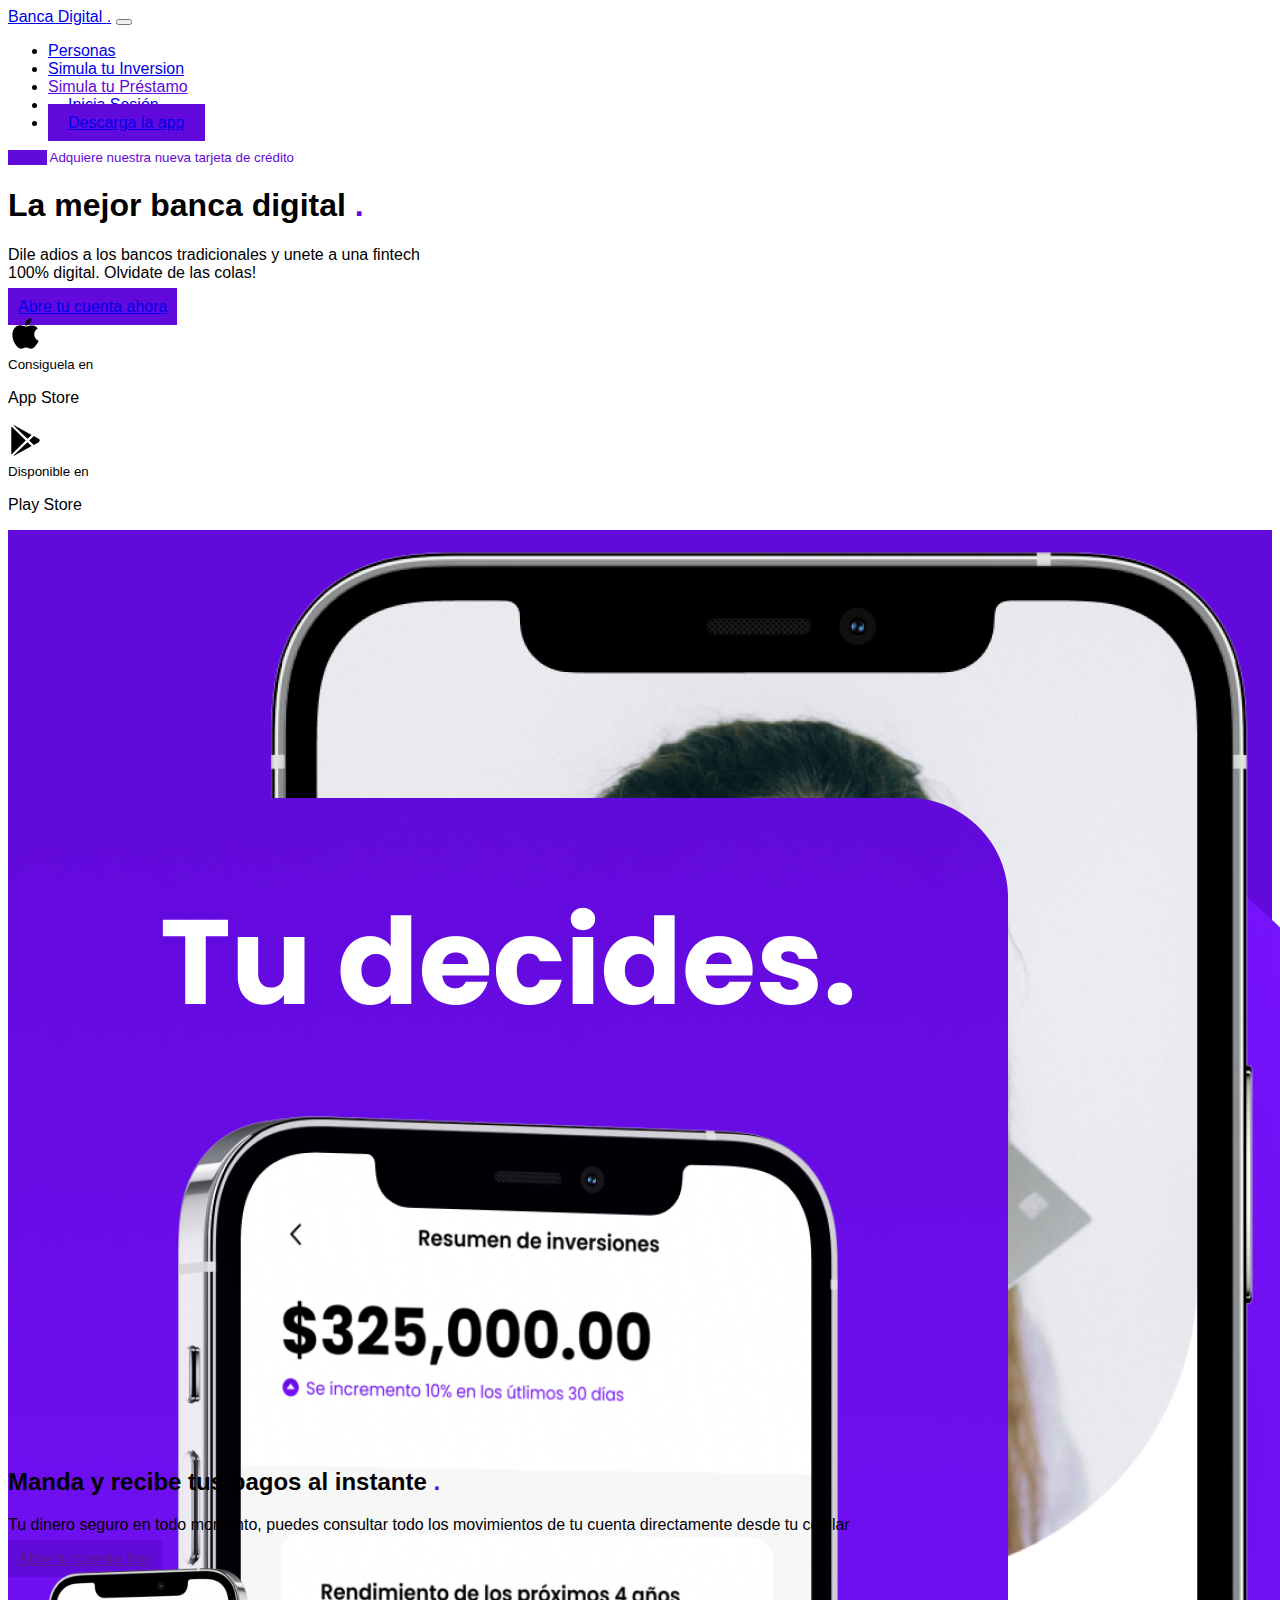
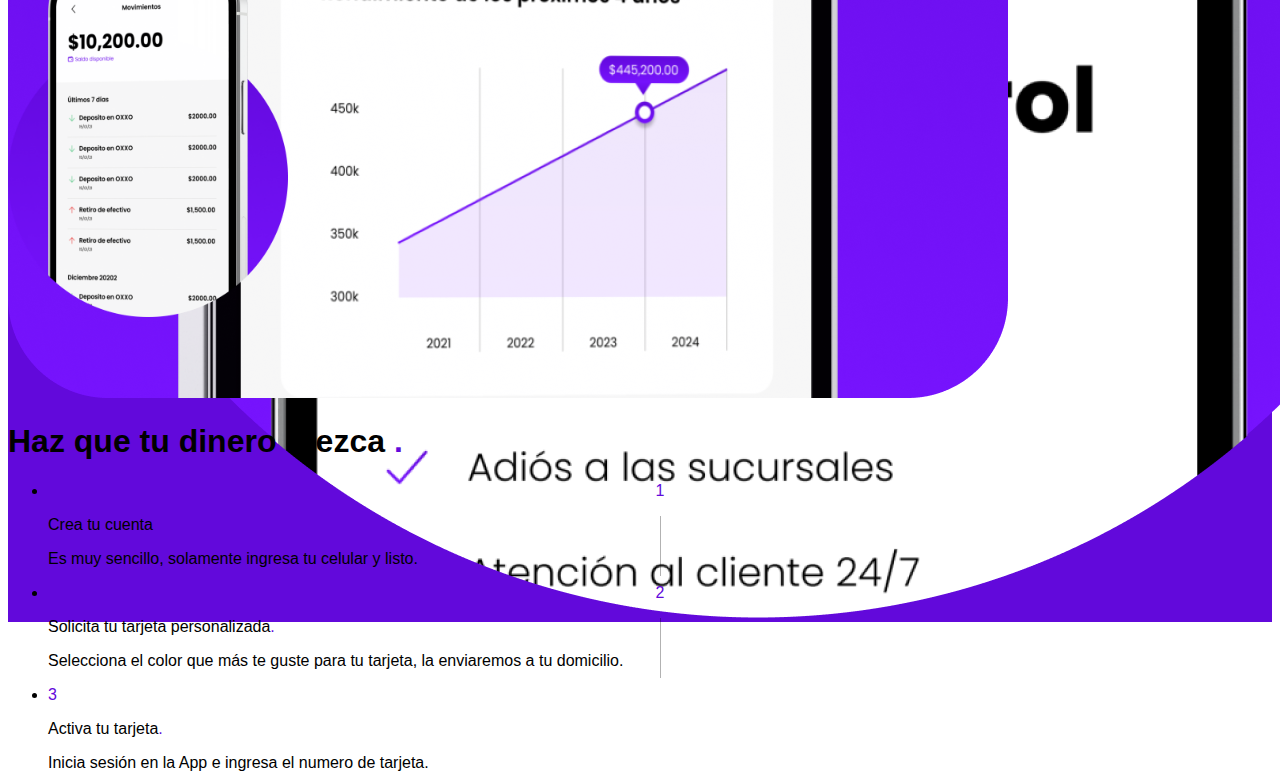
<file: index.html>
<!doctype html>
<html lang="es">

<head>
  <meta charset="utf-8">
  <meta name="viewport" content="width=device-width, initial-scale=1">

  <!-- Bootstrap CSS -->
  <link href="https://cdn.jsdelivr.net/npm/bootstrap@5.0.2/dist/css/bootstrap.min.css" rel="stylesheet"
    integrity="sha384-EVSTQN3/azprG1Anm3QDgpJLIm9Nao0Yz1ztcQTwFspd3yD65VohhpuuCOmLASjC" crossorigin="anonymous">

  <link rel="shortcut icon" href="./assets/favicon.png">

  <link rel="preconnect" href="https://fonts.googleapis.com">
  <link rel="preconnect" href="https://fonts.gstatic.com" crossorigin>
  <link rel="stylesheet" href="./css/style.css">
  <title>Fintech</title>
</head>

<body>

  <!-- Nav Bar -->
  <nav class="navbar navbar-expand-lg navbar-light bg-transparent w-100">
    <div class="container">
      <a class="navbar-brand fw-bold" href="#">Banca Digital <span class="text-primary"> .</span></a>
      <button class="navbar-toggler  border-0" type="button" data-bs-toggle="collapse"
        data-bs-target="#navbarSupportedContent" aria-controls="navbarSupportedContent" aria-expanded="false"
        aria-label="Toggle navigation">
        <span class="navbar-toggler-icon"></span>
      </button>
      <div class="collapse navbar-collapse" id="navbarSupportedContent">
        <ul class="navbar-nav ms-auto mb-2 mb-lg-0">
          <li class="nav-item d-flex">
            <a class="nav-link align-self-center text-dark fw-bold" aria-current="page" href="#">Personas</a>
          </li>
          <li class="nav-item d-flex">
            <a class="nav-link align-self-center text-dark fw-bold" href="#">Simula tu Inversion</a>
          </li>

          <li class="nav-item d-flex">
            <a class="nav-link align-self-center text-dark active fw-bold" href="./prestamo.html" target="_blank">Simula
              tu Préstamo</a>
          </li>

          <li class="nav-item">
            <a class="btn btn-ligth fw-bold me-2" href="#">Inicia Sesión</a>
          </li>

          <li class="nav-item">
            <a class="btn btn-primary fw-bold" href="#">Descarga la app</a>
          </li>
        </ul>

      </div>
    </div>
  </nav>

  <!-- Hero Section -->
  <section id="hero">
    <div class="row g-0   h-100">
      <div class="col-lg-6 d-flex">
        <div class="content mx-auto align-self-center px-4">
          <small class="d-block text-primary mb-3"><span class="badge bg-primary me-2">Nuevo</span> Adquiere nuestra
            nueva tarjeta de crédito</small>
          <h1 class="display-4 fw-bold mb-4">La mejor banca digital<span class="text-primary"> .</span></h1>
          <p class="lead mb-4">Dile adios a los bancos tradicionales y unete a una fintech 100% digital. Olvidate de las
            colas!</p>
          <a href="#" class="btn btn-primary mb-2">Abre tu cuenta ahora</a>
          <!--  -->
          <div class="d-flex">
            <div class="d-flex me-4">
              <img src="./assets/logo-apple.svg" alt="apple" class="me-3">
              <div>
                <small>Consiguela en</small>
                <p class="fw-bold mb-0">App Store</p>
              </div>
            </div>

            <div class="d-flex">
              <img src="./assets/logo-playstore.svg" alt="play-store" class="me-3">
              <div>
                <small>Disponible en</small>
                <p class="fw-bold mb-0">Play Store</p>
              </div>
            </div>
          </div>
        </div>
      </div>

      <div class="col-lg-6 d-flex bg-primary">
        <div class="content mx-auto align-self-center px-4">
          <img src="./assets/phone.png" alt="" class="img-fluid">
        </div>
      </div>
    </div>
  </section>
  <!-- Section 02 -->
  <section class="d-flex">
    <div class="container align-self-center">
      <div class="row">
        <div class="col-lg-6">
          <div class="content mx-auto px-4 my-5">
            <img src="./assets/image-1.png" alt="" class="img-fluid">
          </div>
        </div>


        <div class="col-lg-6 d-flex">
          <div class="align-self-center my-5 px-4">
            <h1 class="display-4 fw-bold mb-4">Haz que tu dinero crezca <span class="text-primary">.</span></h1>
            <ul class="list-unstyled">
              <li class="d-flex mb-4">
                <p class="text-primary lead fw-bold step">1</p>
                <div class="ms-3">
                  <p class="lead fw-bold">Crea tu cuenta<span class="text-primary">.</span></p>
                  <p>Es muy sencillo, solamente ingresa tu celular y listo.</p>
                </div>
              </li>

              <li class="d-flex mb-4">
                <p class="text-primary lead fw-bold step">2</p>
                <div class="ms-3">
                  <p class="lead fw-bold">Solicita tu tarjeta personalizada<span class="text-primary">.</span></p>
                  <p>Selecciona el color que más te guste para tu tarjeta, la enviaremos a tu domicilio.</p>
                </div>
              </li>

              <li class="d-flex mb-4">
                <p class="text-primary lead fw-bold ">3</p>
                <div class="ms-3">
                  <p class="lead fw-bold">Activa tu tarjeta<span class="text-primary">.</span></p>
                  <p>Inicia sesión en la App e ingresa el numero de tarjeta.</p>
                </div>
              </li>
            </ul>
          </div>
        </div>
      </div>
    </div>
  </section>

<!-- Section Call to action -->
  <section class="d-flex py-6">
    <div class="container align-self-center">
      <div class="call-to-action bg-ligth">
            <div class="row">
              <div class="col-lg-7 d-flex">
                <div class="p-5 align-self-center">
                  <h2 class="display-4 fw-bold mb-4">Manda y recibe tus pagos al instante <span class="text-primary">.</span></h2>
                  <p class="lead mb-4">Tu dinero seguro en todo momento, puedes consultar todo los movimientos de tu cuenta directamente desde tu
                  celular</p>
                  <a href="" class="btn btn-primary">Abre tu cuenta hoy</a>
                </div>
              </div>
              <div class="col-lg-5 d-flex">
                  <div class="p-5 align-self-center mx-auto">
                    <img src="./assets/image-2.png" alt="" class="img-fluid">
                  </div>
              </div>
            </div>
      </div>

    </div>
  </section>

  <!-- CDNs Bootstrap / Javascript -->
  <script src="https://cdn.jsdelivr.net/npm/bootstrap@5.0.2/dist/js/bootstrap.bundle.min.js"
    integrity="sha384-MrcW6ZMFYlzcLA8Nl+NtUVF0sA7MsXsP1UyJoMp4YLEuNSfAP+JcXn/tWtIaxVXM"
    crossorigin="anonymous"></script>
  <script src="./moment.js"></script>

</body>

</html>
</file>
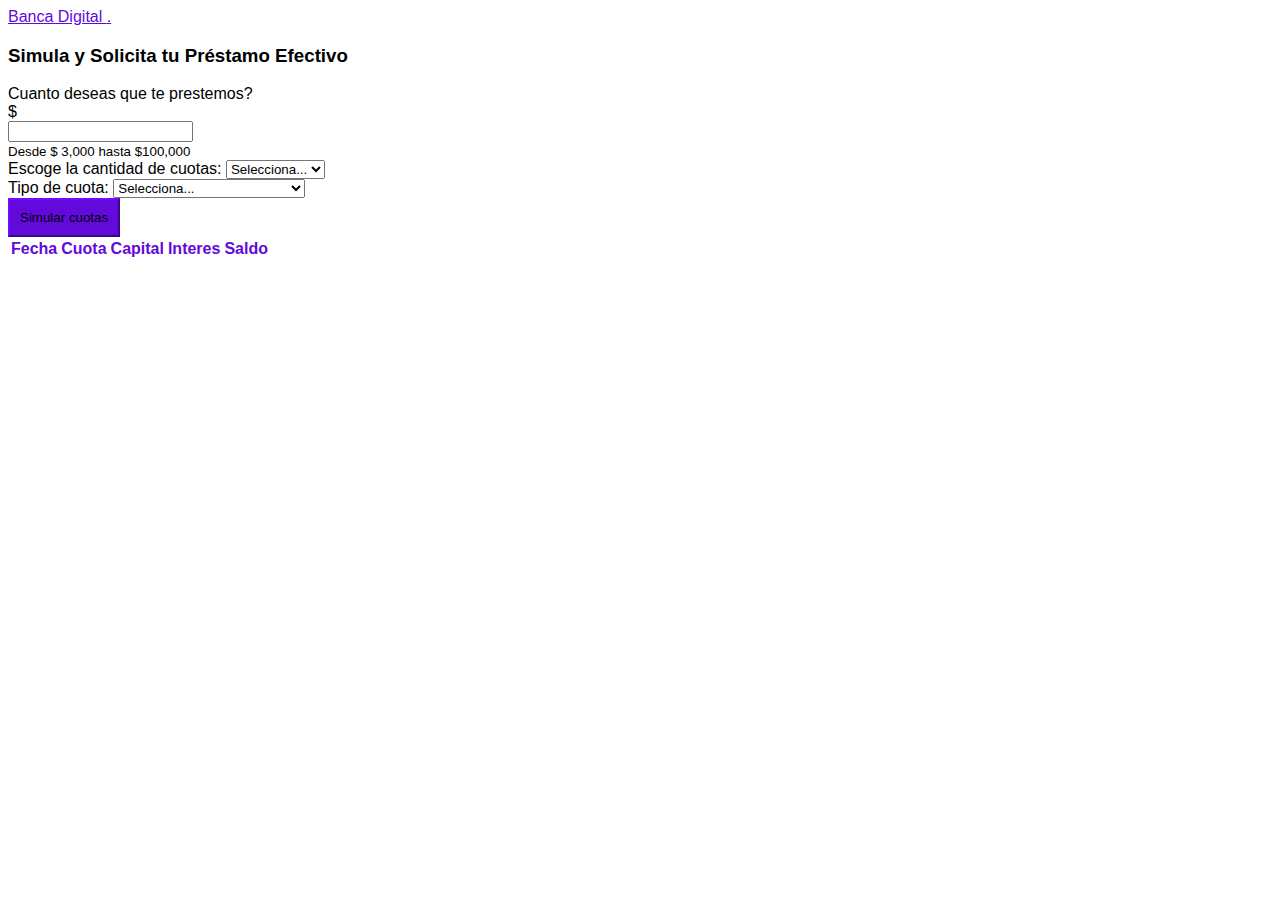
<file: prestamo.html>
<!doctype html>
<html lang="en">
  <head>
    <!-- Required meta tags -->
    <meta charset="utf-8">
    <meta name="viewport" content="width=device-width, initial-scale=1">

    <!-- Bootstrap CSS -->
    <link href="https://cdn.jsdelivr.net/npm/bootstrap@5.1.2/dist/css/bootstrap.min.css" rel="stylesheet" integrity="sha384-uWxY/CJNBR+1zjPWmfnSnVxwRheevXITnMqoEIeG1LJrdI0GlVs/9cVSyPYXdcSF" crossorigin="anonymous">
    <link rel="stylesheet" href="./css/style.css">
    <link rel="shortcut icon" href="./assets/favicon.png">

    <title>Prestamo Personal Online en efectivo</title>
  </head>
  <body>
    <div class="container"> 
        <div class="d-flex">

        </div>
        <div class="d-flex">
          <div class="container mx-auto my-auto">
            <a class="navbar-brand fw-bold active" href="./index.html" target="_blank">Banca Digital <span class="text-primary"> .</span></a>
            <h3 class="mt-3">Simula y Solicita tu Préstamo Efectivo</h3>
      
          <label for="basic-url" class="mt-3">Cuanto deseas que te prestemos?</label>
      
          <div class="container input-group mt-3">
            <div class="input-group-prepend">
              <span class="input-group-text">$</span>
            </div>
            <input type="text" class="form-control" aria-label="Amount (to the nearest dollar)" id="prestamo">
          </div>
          <div>
            <small>Desde $ 3,000 hasta $100,000</small>
          </div>
          <div class="mt-3">
            
            <label for="basic-url">Escoge la cantidad de cuotas:</label>
            <select class="form-select m-3" id="cantCuotas">
              <option selected>Selecciona...</option>
              <option value="3">3 cuotas</option>
              <option value="6">6 cuotas</option>
              <option value="9">9 cuotas</option>
              <option value="12">12 cuotas</option>
              <option value="15">15 cuotas</option>
      
            </select>
          </div>

          <div class="mt-3">
            
            <label for="basic-url">Tipo de cuota:</label>
            <select class="form-select m-3" id="tipoCuota">
              <option selected>Selecciona...</option>
              <option value="3.5">Ordinaria (3.5% interes)</option>
              <option value="2.5">Extraordinaria (2.5% interes)</option>
            </select>
          </div>
      
          <button type="button" class="btn btn-primary btn-lg mt-3 btnCalcular">Simular cuotas</button>
      
          </div>
        </div>

        
    </div>
<!-- Cronograma de Pagos -->
    <div class="container col-lg-8 mt-5 mb-5">
      <table class="table"> 
          <thead class="active fw-bold">
              <tr>
                  <th>Fecha</th>
                  <th>Cuota</th>
                  <th>Capital</th>
                  <th>Interes</th>
                  <th>Saldo</th>
              </tr>
          </thead>
          <tbody class="table-cronograma">
              
          </tbody>
      </table>
  </div>

    <script src="./main.js"></script>
    <script src="https://cdn.jsdelivr.net/npm/bootstrap@5.1.2/dist/js/bootstrap.bundle.min.js" integrity="sha384-kQtW33rZJAHjgefvhyyzcGF3C5TFyBQBA13V1RKPf4uH+bwyzQxZ6CmMZHmNBEfJ" crossorigin="anonymous"></script>
    <script src="./moment.js"></script>
  </body>
</html>
</file>
<file: css/style.css>
:root {
    --primary: #6209DB;
    --dark: black;
    --grey: #f5f5f5;
}

body {
    font-family: 'Poppins', sans-serif;
}

.navbar {
    min-height: 90px;
}

.navbar .btn {
    padding: .625rem 1.25rem !important;
}

.text-primary {
    color: var(--primary) !important;
}

.btn {
    padding: 0.625rem;
    
}

.btn:active, .btn-primary:active {
    outline: none !important;
    outline-style: none !important;
    box-shadow: 0 !important;
}

.btn-primary {
    background-color: var(--primary);
    border-color: var(--primary);
}

.bg-primary {
    background-color: var(--primary) !important;
}

.bg-ligth {
    background-color: var(--grey) !important;
}

.btn-primary:hover {
    background-color: var(--primary);
}

.content {
    max-width: 450px;
}

.active {
    color: var(--primary) !important;
}

section {
    height: 650px;
    /* revisar 20/10/2021 */
}

.step {
    position: relative;
    display: flex;
    justify-content: center;
}

.step::after {
    content: '';
    border-right:  1px solid var(--dark);
    height: 60px;
    position: absolute;
    top: 34px;
    opacity: .3;
}

.call-to-action {
    border-radius: 50px;
}

.call-to-action img {
    max-width: 280px;
}

.navbar-toggler:focus {
    box-shadow: none;
}

.font-weight-bold {
   font-weight: bold; 
}

li > a:hover {
    color: var(--primary);
}


@media (max-width: 992px) {
    .navbar {
        position: relative !important;
    }

    section {
        height: unset;
    }

    .call-to-action img {
        max-width: 60%;
    }
}
</file>
